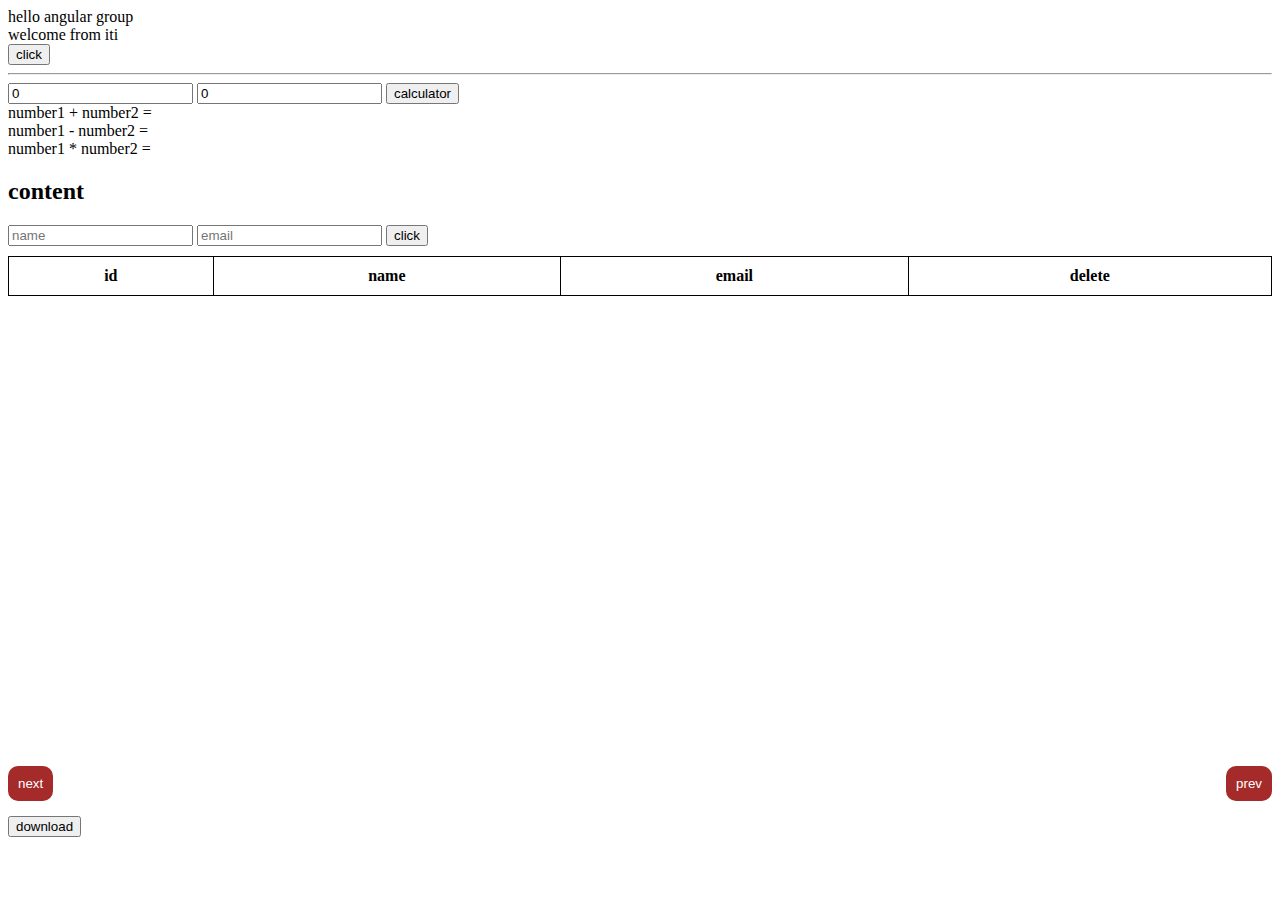
<file: New folder (2)/index.html>
<!DOCTYPE html>
<html lang="en">
  <head>
    <meta charset="UTF-8" />
    <meta name="viewport" content="width=device-width, initial-scale=1.0" />
    <title>Document</title>
    <style>
      p {
        display: inline;
      }
      div#style {
        width: 300px;
        height: 0px;
        background-color: red;
      }
      table {
        margin-top: 10px;
        border-collapse: collapse;
        width: 100%;
      }
      table,
      th,
      tr {
        border: 1px solid black;
        padding: 10px;
      }
      tr:nth-of-type(even) {
        background-color: #777 !important;
      }
      td {
        padding: 5px;
        border: 1px solid black;
        text-align: center;
      }
      #galary {
        height: 50vh;
      }
      #galary #img {
        height: 100%;
        width: 100%;
        background-image: url("https://imgs.search.brave.com/cu9Tj1j9X3ikCtsd7VDLKwbzrduMU4kQnzqpbvLIjtU/rs:fit:500:0:0/g:ce/aHR0cHM6Ly9idXJz/dC5zaG9waWZ5Y2Ru/LmNvbS9waG90b3Mv/YS1kcm9wLW9mLXBp/bmstYW5kLXllbGxv/dy1wYWludC1pbi13/YXRlci5qcGc_d2lk/dGg9MTAwMCZmb3Jt/YXQ9cGpwZyZleGlm/PTAmaXB0Yz0w");
        background-position: center;
        background-size: cover;
        background-repeat: no-repeat;
        border-radius: 10px;
        margin: 10px 0;
      }
      #galary .btn-group {
        display: flex;
        justify-content: space-between;
      }
      .btn-group button {
        padding: 10px;
        border: none;
        border-radius: 10px;
        color: white;
        background-color: brown;
      }
      .download{
        margin-top: 60px;
      }
      .download button{
      }
      .download p:first-of-type{
        display: none;
      }
    </style>
  </head>
  <body>
    <div class="div1">hello angular group</div>
    <div class="div2">welcome from iti</div>
    <button class="" onclick="swapEl()">click</button>
    <hr />
    <form action="">
      <input type="number" placeholder="enter the number" name="n1" value="0" />
      <input type="number" placeholder="enter the number" name="n2" value="0" />
      <button type="button" onclick="calculator()">calculator</button>
      <div class="results">
        <div>
          number1 + number2 =
          <p></p>
        </div>
        <div>
          number1 - number2 =
          <p></p>
        </div>
        <div>
          number1 * number2 =
          <p></p>
        </div>
      </div>
    </form>
    <div>
      <h2>content</h2>
      <form action="">
        <input type="text" placeholder="name" id="name" name="name" />
        <input type="text" placeholder="email" id="email" name="email" />
        <button type="button" name="btn" id="add-btn">click</button>
      </form>
      <table id="table">
        <tr>
          <th>id</th>
          <th>name</th>
          <th>email</th>
          <th>delete</th>
        </tr>
      </table>
    </div>
    <div id="galary" class="galary">
      <div class="img" id="img"></div>
      <div class="btn-group">
        <button id="next">next</button>
        <button id="prev">prev</button>
      </div>
    </div>
    <div class="download">
      <button id="download">download</button>
      <p>download link will appear after 3 secondes</p>
    </div>
    <script src="./master.js"></script>
  </body>
</html>
</file>
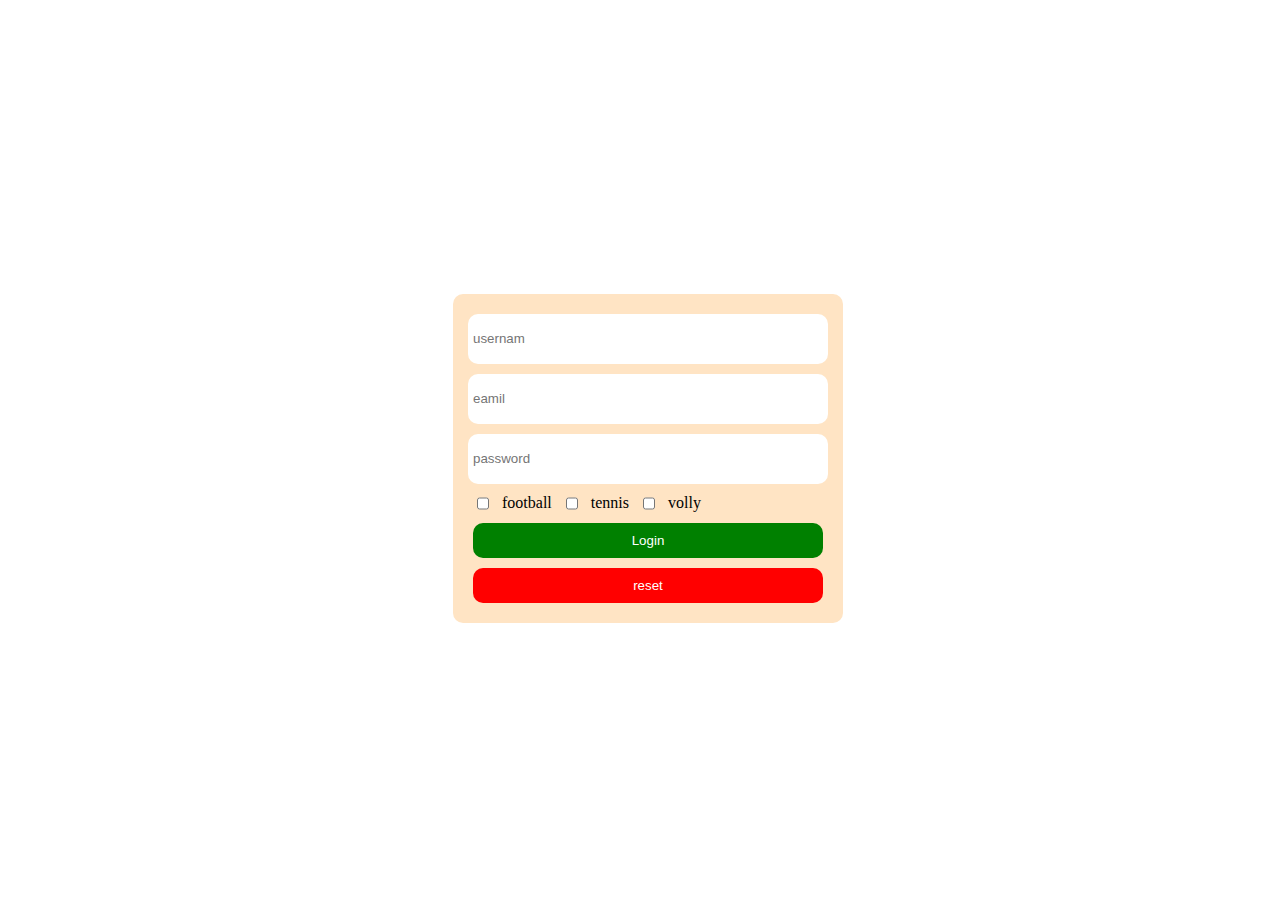
<file: New folder (3)/index.html>
<!DOCTYPE html>
<html lang="en">
  <head>
    <meta charset="UTF-8" />
    <meta name="viewport" content="width=device-width, initial-scale=1.0" />
    <title>Document</title>
    <style>
      body {
        width: 100%;
        height: 100vh;
        display: flex;
        align-items: center;
        justify-content: center;
      }
      form {
        padding: 20px;
        border-radius: 10px;
        background-color: bisque;
        display: flex;
        flex-direction: column;
        justify-content: center;
        align-items: center;
        gap: 10px;
        width: 350px;
      }
      form input {
        width: 100%;
        border: none;
        border-radius: 10px;
        outline: none;
        height: 40px;
        padding: 5px;
      }
      form .hopies {
        display: flex;
        align-items: center;
        gap: 10px;
        justify-content: flex-start;
        /* background-color: red; */
        width: 100%;
      }
      .hopies input {
        width: 12px;
        height: 13px;
      }
      form span {
        width: 100%;
        align-items: start;
        color: red;
        font-size: 14px;
        display: none;
      }
      .btn {
        display: flex;
        flex-direction: column;
        gap: 10px;
        width: 100%;
      }
      button {
        width: 100%;
        border: none;
        padding: 10px 20px;
        color: white;
        border-radius: 10px;
        cursor: pointer;
      }
      button[type="submit"] {
        background-color: green;
      }
      button[type="button"] {
        background-color: red;
      }
    </style>
  </head>
  <body>
    <form action="">
      <input type="text" id="name" placeholder="usernam" />
      <span class="nameVal" id="nameError"
        >length less than 3 and must contain letters only</span
      >
      <input type="email" id="email" placeholder="eamil" />
      <span class="emailVal" id="emailError">enter valid email</span>
      <input type="password" id="pass" placeholder="password" />
      <span class="passVal" id="passError"
        >password length must be more than 3</span
      >
      <div class="hopies">
        <input type="checkbox" name="check" id="football" value="football" />
        <label for="football">football</label>
        <input type="checkbox" name="check" id="tennis" value="tennis" />
        <label for="football">tennis</label>
        <input type="checkbox" name="check" id="volly" value="vollyball" />
        <label for="football">volly</label>
      </div>
      <span id="hopyChedk"> check at least two hoppies </span>
      <div class="btn">
        <button type="submit" id="login">Login</button>
        <button type="button" id="reset">reset</button>
      </div>
    </form>
    <script src="master.js"></script>
  </body>
</html>
</file>
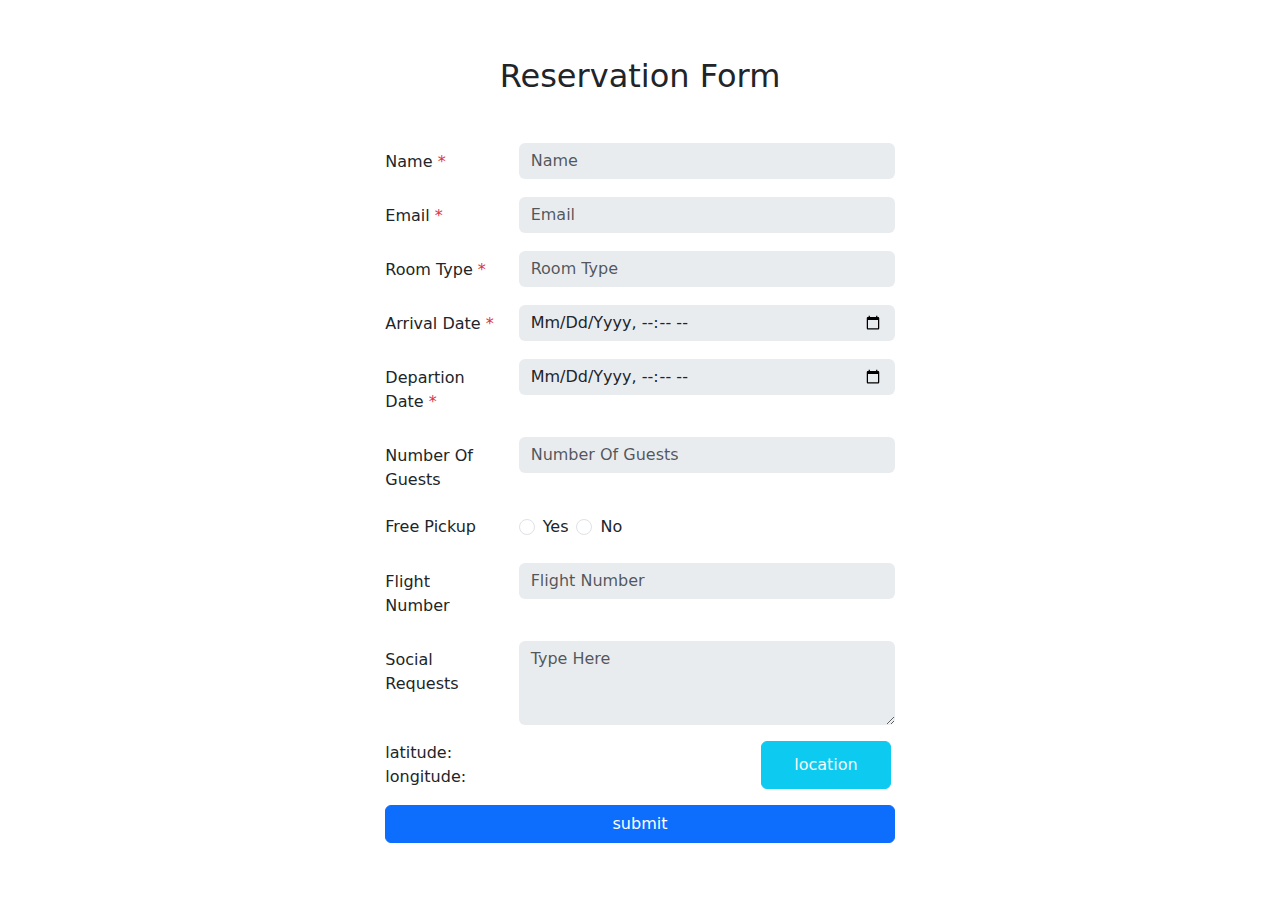
<file: السيد راضي السيد html5/index.html>
<!DOCTYPE html>
<html lang="en">
  <head>
    <meta charset="UTF-8" />
    <meta name="viewport" content="width=device-width, initial-scale=1.0" />
    <title>Document</title>
    <link
      rel="stylesheet"
      href="../bootstrap lap2 السيد راضي السيد/bootstrap.min.css"
    />
    <style>
      * {
        padding: 0;
        margin: 0;
        box-sizing: border-box;
      }
    </style>
  </head>
  <body>
    <section
      class="content d-flex align-items-center justify-content-center"
      style="width: 100%; height: 100vh"
    >
      <div class="row w-100">
        <h2 class="text-capitalize text-center fw-light mb-5">
          reservation form
        </h2>
        <form action="" class="m-auto col-12 col-md-5">
          <article class="row mb-3">
            <label for="" class="text-capitalize col-3 col-form-label"
              >name <span class="text-danger">*</span></label
            >
            <div class="col-9">
              <input
                type="text"
                placeholder="name"
                name="name"
                class="form-control border-0 bg-body-secondary bg-black text-capitalize"
                required
                min="5"
                max="35"
                autocomplete="name"
              />
            </div>
          </article>
          <article class="row mb-3">
            <label for="" class="col-form-label text-capitalize col-3"
              >email <span class="text-danger">*</span></label
            >
            <div class="col-9">
              <input
                type="email"
                placeholder="email"
                name="email"
                class="form-control border-0 bg-body-secondary bg-black text-capitalize"
                required
                min="5"
                max="35"
                autocomplete="email"
              />
            </div>
          </article>
          <article class="row justify-content-center mb-3">
            <label for="" class="col-form-label text-capitalize col-3"
              >room type <span class="text-danger">*</span></label
            >
            <div class="col-9">
              <input
                type="text"
                list="rooms"
                placeholder="room type"
                name="roomNum"
                class="form-control border-0 bg-body-secondary text-capitalize"
                required
                min="6"
                max="20"
              />
            </div>
            <datalist id="rooms">
              <option value="single">single</option>
              <option value="duplex">duplex</option>
              <option value="3 person">3 person</option>
              <option value="4 person">4 person</option>
            </datalist>
          </article>
          <article class="row justify-content-center mb-3">
            <label for="" class="col-form-label text-capitalize col-3"
              >arrival date <span class="text-danger">*</span></label
            >
            <div class="col-9">
              <input
                type="datetime-local"
                placeholder="arrival date"
                name="date"
                class="form-control border-0 bg-body-secondary text-capitalize"
              />
            </div>
          </article>
          <article class="row justify-content-center mb-3">
            <label for="" class="col-form-label text-capitalize col-3"
              >departion date <span class="text-danger">*</span></label
            >
            <div class="col-9">
              <input
                type="datetime-local"
                placeholder="arrival date"
                name="date"
                class="form-control border-0 bg-body-secondary text-capitalize"
              />
            </div>
          </article>
          <article class="row justify-content-center mb-3">
            <label for="" class="col-form-label text-capitalize col-3"
              >number of guests</label
            >
            <div class="col-9">
              <input
                type="number"
                placeholder="number of guests"
                name="name"
                class="form-control border-0 bg-body-secondary text-capitalize"
                autocomplete="cc-number"
                min="1"
                max="15"
              />
            </div>
          </article>
          <article class="row justify-content-center mb-3">
            <label for="" class="form-label text-capitalize col-3"
              >free pickup
            </label>
            <div class="radio col-9 d-flex gap-2">
              <input
                id="2"
                type="radio"
                value="yes"
                class="form-check-input"
                name="freepickup"
              /><label for="2" class="form-check-label text-capitalize"
                >yes</label
              >
              <input
                type="radio"
                value="no"
                name="freepickup"
                class="form-check-input"
                id="1"
              /><label for="1" class="form-check-label text-capitalize"
                >no</label
              >
            </div>
          </article>
          <article class="row justify-content-center mb-3">
            <label for="" class="col-form-label text-capitalize col-3"
              >flight number</label
            >
            <div class="col-9">
              <input
                type="number"
                placeholder="flight number"
                name="fnumber"
                min="5"
                max="13"
                class="form-control border-0 bg-body-secondary text-capitalize"
              />
            </div>
          </article>
          <article class="row justify-content-center mb-3">
            <label for="" class="col-form-label text-capitalize col-3"
              >social requests</label
            >
            <div class="col-9">
              <textarea
                cols=""
                rows="3"
                placeholder="type here"
                name="fnumber"
                min="5"
                max="50"
                class="form-control border-0 bg-body-secondary text-capitalize"
              ></textarea>
            </div>
          </article>
          <article class="row mb-3 me-1">
            <div class="pos col-9 d-flex flex-column">
              <span class="">latitude: <span id="lat" class=""></span></span>
              <span>longitude: <span id="long"></span></span>
            </div>
            <button
              id="getLocation"
              class="text-light btn btn-info col-3"
              type="button
            "
            >
              location
            </button>
          </article>
          <button type="button" class="btn btn-primary w-100">submit</button>
        </form>
      </div>
    </section>
    <script src="../السيد راضي السيد عبدالحميد bootstrap assignment -2/bootstrap.bundle.js"></script>
    <script src="./master.js"></script>
  </body>
</html>
</file>
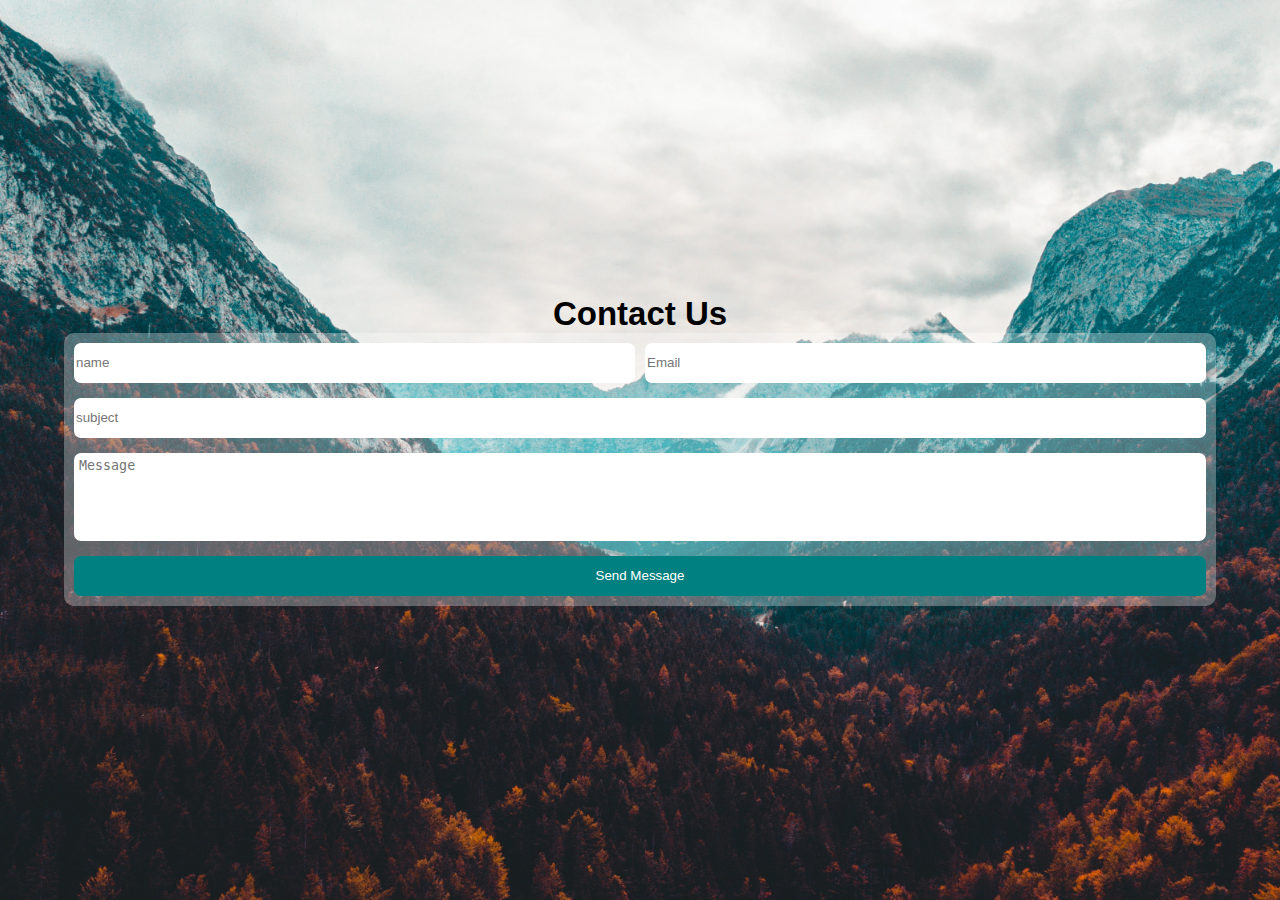
<file: contactUs.html>
<!DOCTYPE html>
<html lang="en">
  <head>
    <meta charset="UTF-8" />
    <meta name="viewport" content="width=device-width, initial-scale=1.0" />
    <title>contact us</title>
    <link rel="stylesheet" href="style.css" />
  </head>
  <body>
    <div class="container contact">
      <h1>Contact Us</h1>
      <form action="" class="contactus">
        <div class="nameAndAddress">
          <input
            type="text"
            placeholder="name"
            name="username"
            min="2"
            required
          />
          <input type="email" placeholder="Email" name="email" required />
        </div>
        <input type="text" name="subject" placeholder="subject" required />
        <textarea
          name="message"
          placeholder="Message"
          id=""
          cols=""
          rows=""
          required
        ></textarea>
        <input type="submit" value="Send Message" />
      </form>
    </div>
  </body>
</html>
</file>
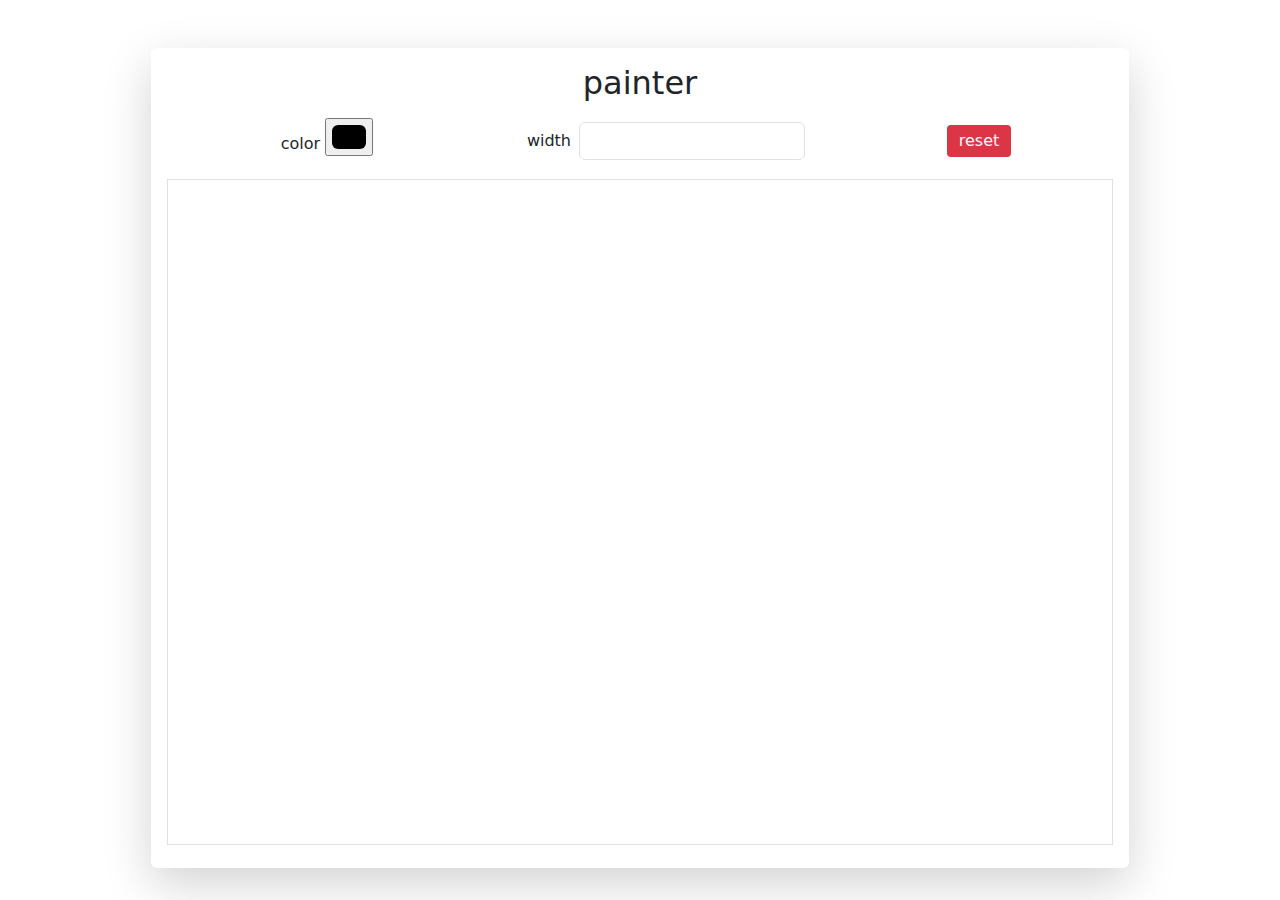
<file: html5 lap 2 السيد راضي السيد/canvas.html>
<!DOCTYPE html>
<html lang="en">
  <head>
    <meta charset="UTF-8" />
    <meta name="viewport" content="width=device-width, initial-scale=1.0" />
    <title>Document</title>
    <link rel="stylesheet" href="./bootstrap.min.css" />
    <style>
      * {
        padding: 0;
        margin: 0;
        box-sizing: border-box;
      }
    </style>
  </head>
  <body class="row pt-5">
    <div class="m-auto w-75 h-50 shadow-lg rounded-2 p-3">
      <h2 class="text-center mb-3">painter</h2>
      <form
        action=""
        class="row align-items-center justify-content-evenly gap-3"
      >
        <div class="col-auto">
          <label for="color" class="col-form-label">color</label>
          <input type="color" id="color" class="form-control-color" />
        </div>
        <div class="col-auto d-flex gap-2">
          <label for="width" class="col-form-label">width</label>
          <input type="number" id="width" class="form-control" />
        </div>
        <input
          type="reset"
          value="reset"
          class="col-auto py-1 bg-danger text-light border-0 rounded-1"
        />
      </form>
      <canvas class="border border-1 w-100 mt-3" id="canvas"></canvas>
    </div>

    <script src="./bootstrap.bundle.js"></script>
    <script src="canvas.js"></script>
  </body>
</html>
</file>
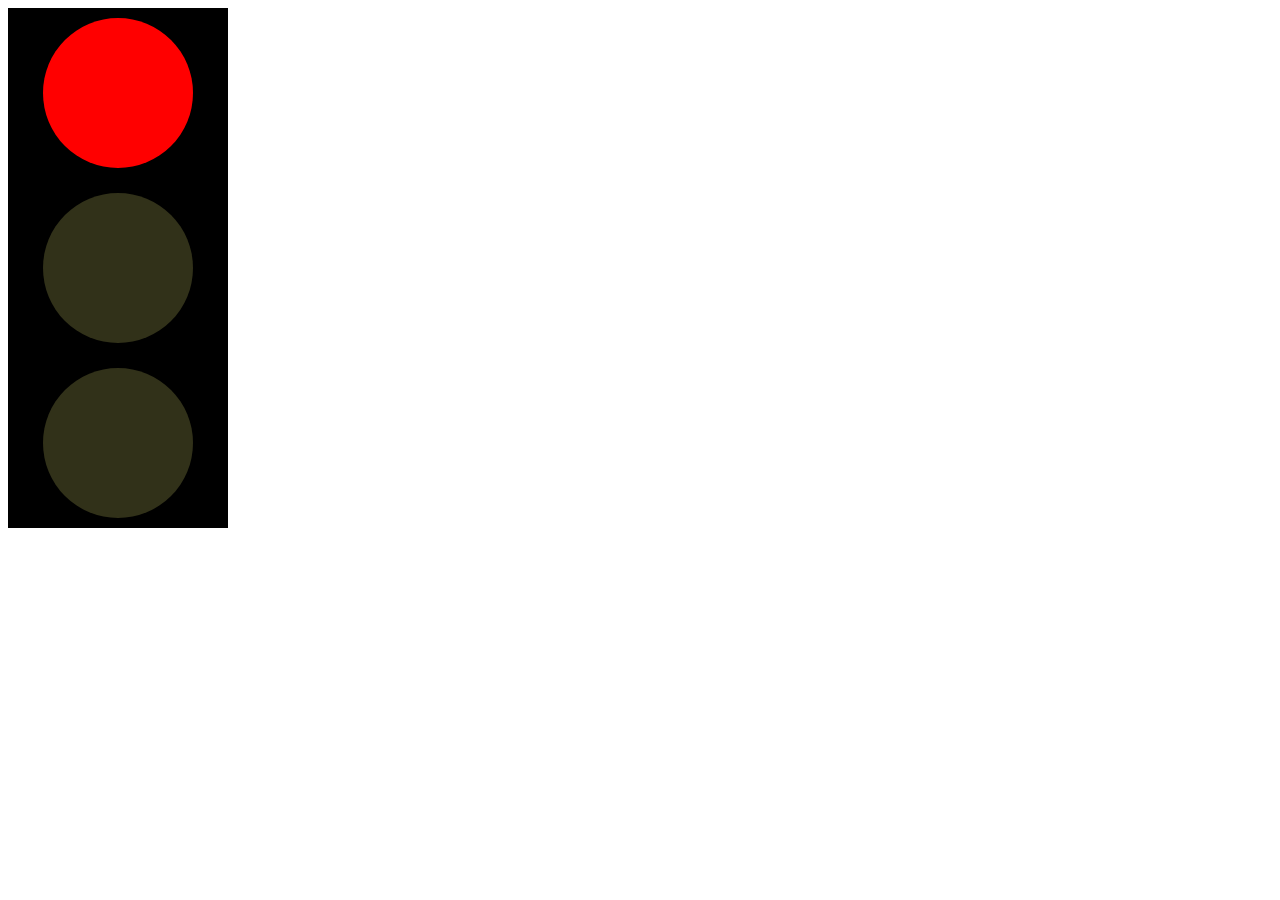
<file: New folder (3)/trafix.html>
<!DOCTYPE html>
<html lang="en">
  <head>
    <meta charset="UTF-8" />
    <meta name="viewport" content="width=device-width, initial-scale=1.0" />
    <title>Document</title>
    <style>
      .body {
        width: 200px;
        height: 500px;
        background-color: black;
        display: flex;
        flex-direction: column;
        align-items: center;
        justify-content: space-between;
        padding: 10px;
      }
      .red,
      .green,
      .yello {
        width: 150px;
        height: 150px;
        border-radius: 50%;
      }
      .red {
        background-color: red;
      }
      .green {
        background-color: rgb(49, 49, 25);
      }
      .yello {
        background-color: rgb(49, 49, 25);
      }
    </style>
  </head>
  <body>
    <div class="body">
      <div class="red" style="background-color: red" id="red"></div>
      <div
        class="yello"
        style="background-color: rgb(49, 49, 25)"
        id="yellw"
      ></div>
      <div
        class="green"
        style="background-color: rgb(49, 49, 25)"
        id="green"
      ></div>
    </div>
    <script src="traf.js"></script>
  </body>
</html>
</file>
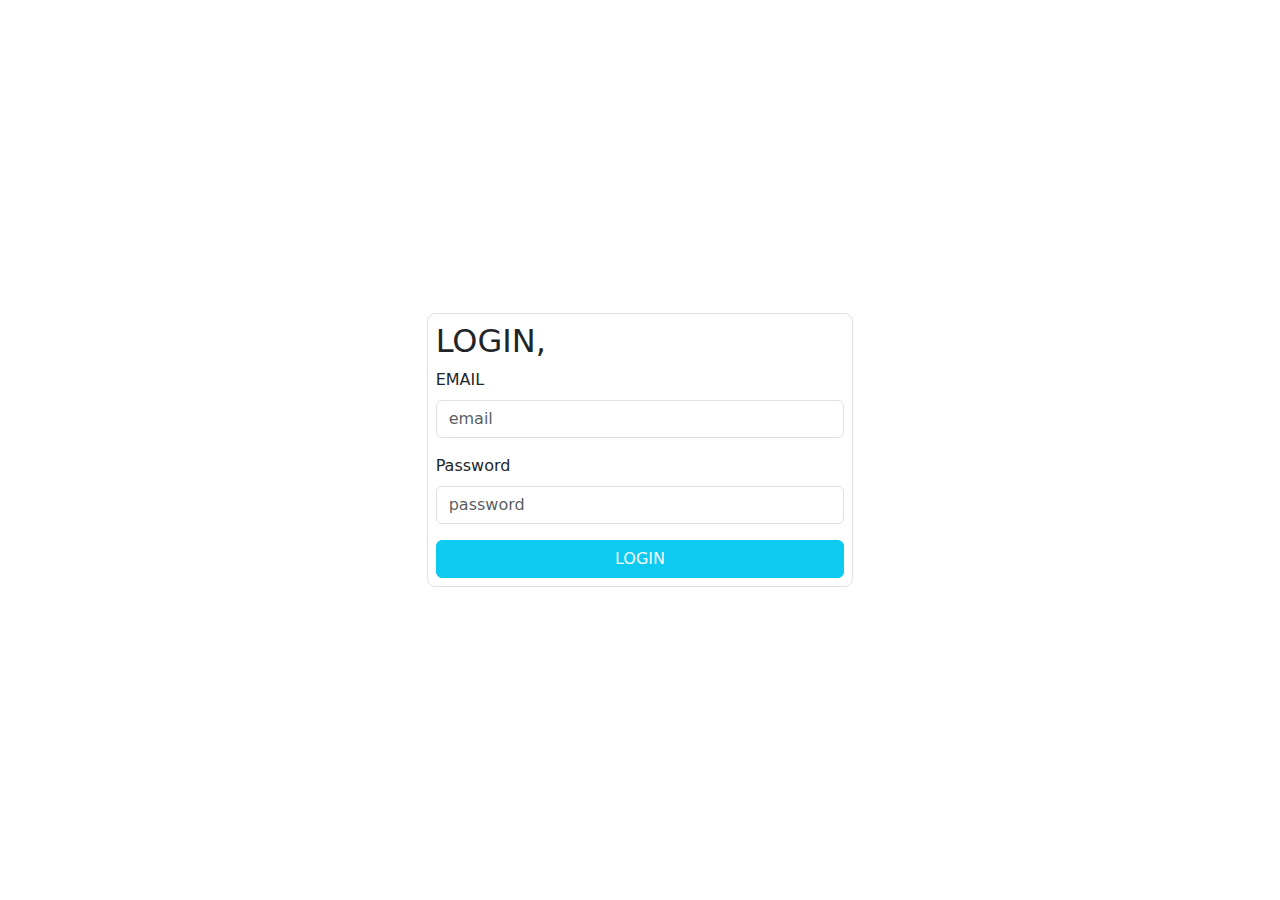
<file: السيد راضي السيد عبدالحميد bootstrap assignment -2/login.html>
<!DOCTYPE html>
<html lang="en">
  <head>
    <meta charset="UTF-8" />
    <meta name="viewport" content="width=device-width, initial-scale=1.0" />
    <title>Document</title>
    <link rel="stylesheet" href="./bootstrap.min.css" />
    <link
      href="https://cdn.jsdelivr.net/npm/bootstrap@5.3.1/dist/css/bootstrap.min.css"
      rel="stylesheet"
      integrity="sha384-4bw+/aepP/YC94hEpVNVgiZdgIC5+VKNBQNGCHeKRQN+PtmoHDEXuppvnDJzQIu9"
      crossorigin="anonymous"
    />
  </head>
  <body class="">
    <div
      class="row d-flex p-0 m-0 align-items-center justify-content-center"
      style="width: 100vw; height: 100vh"
    >
      <form action="" class="border border-1 p-2 rounded-3 col-11 col-lg-4">
        <h2>LOGIN,</h2>
        <label for="" class="form-label text-capitalize">EMAIL</label>
        <input
          type="email"
          placeholder="email"
          name="email"
          class="form-control"
          required
        />
        <label for="" class="form-label text-capitalize mt-3">password</label>
        <input
          type="password"
          placeholder="password"
          name="pass"
          class="form-control"
          required
        />
        <button
          id="btn"
          type="button"
          class="btn btn-info mt-3 text-light w-100"
        >
          LOGIN
        </button>
      </form>
    </div>
    <script>
      document.getElementById("btn").onclick = () => {
        location.href = "./index.html";
      };
    </script>
  </body>
</html>
</file>
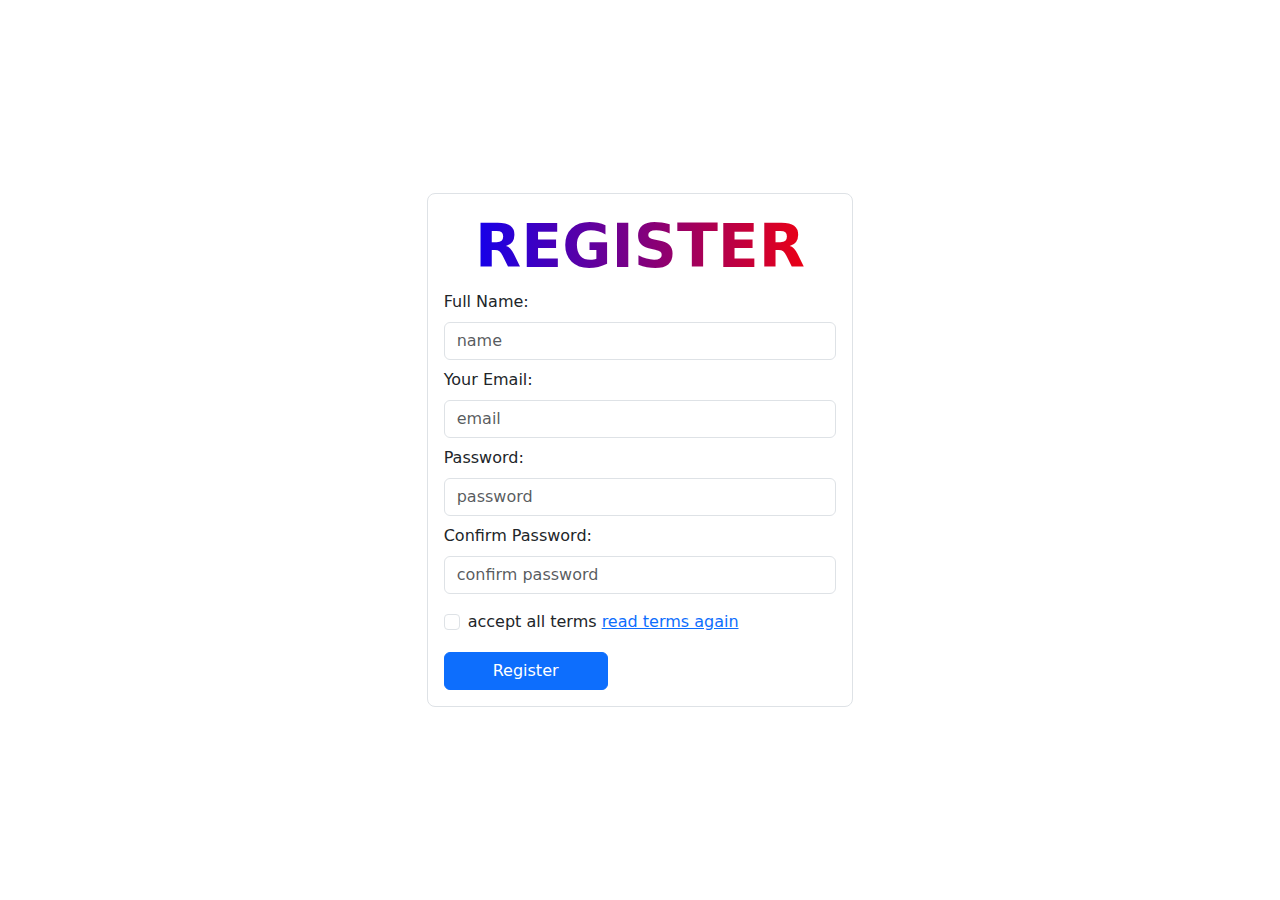
<file: السيد راضي السيد عبدالحميد bootstrap assignment -2/register.html>
<!DOCTYPE html>
<html lang="en">
  <head>
    <meta charset="UTF-8" />
    <meta name="viewport" content="width=device-width, initial-scale=1.0" />
    <title>Document</title>
    <link rel="stylesheet" href="./bootstrap.min.css" />
  </head>
  <body class="">
    <div
      class="p-0 m-0 d-flex align-items-center justify-content-center row"
      style="height: 100vh; width: 100%"
    >
      <form action="" class="border border-1 p-3 rounded-3 col-11 col-lg-4">
        <h2
          class="fw-bold text-center text-uppercase"
          style="
            background-image: linear-gradient(to right, blue, red);
            background-repeat: repeat;
            -webkit-background-clip: text;
            -webkit-text-fill-color: transparent;
            font-size: 60px;
          "
        >
          register
        </h2>
        <label for="" class="form-label text-capitalize">full name:</label>
        <input id="name" type="text" placeholder="name" class="form-control" />
        <label for="" class="form-label text-capitalize mt-2"
          >your email:</label
        >
        <input
          id="email"
          type="email"
          placeholder="email"
          class="form-control"
        />
        <label for="" class="form-label text-capitalize mt-2">password:</label>
        <input
          id="pass"
          type="password"
          placeholder="password"
          class="form-control"
        />
        <label for="" class="form-label text-capitalize mt-2"
          >confirm password:</label
        >
        <input
          id="confpass"
          type="password"
          placeholder="confirm password"
          class="form-control mb-3"
        />
        <div class="form-check">
          <input type="checkbox" value="accept" class="form-check-input" />
          <label for="" class="form-check-label"
            >accept all terms <a href="">read terms again</a></label
          >
        </div>
        <button
          id="register-btn"
          class="btn btn-primary text-capitalize mt-3 px-5"
          type="button"
        >
          register
        </button>
      </form>
      <div
        class="alert alert-danger position-fixed bottom-0 d-none"
        id="invaliddata"
        role="alert"
      >
        please enter valid data!
      </div>
    </div>
    <script src="./bootstrap.bundle.js"></script>
    <script>
      let username = document.getElementById("name");
      let email = document.getElementById("email");
      let pass = document.getElementById("pass");
      let confpass = document.getElementById("confpass");
      let btn = document.getElementById("register-btn");
      let preventReg = true;
      function validation(evt, el) {
        let val = evt.target.value;
        if (val == "" || val.length < 4) {
          preventReg = false;
          el.classList.add("is-invalid");
        } else {
          preventReg = true;
          el.classList.add("is-valid");
          el.classList.remove("is-invalid");
        }
      }
      username.addEventListener("input", (evt) => {
        validation(evt, evt.target);
      });
      email.addEventListener("input", (evt) => {
        validation(evt, evt.target);
      });
      pass.addEventListener("input", (evt) => {
        validation(evt, evt.target);
      });
      confpass.addEventListener("input", (evt) => {
        validation(evt, evt.target);
        if (evt.target.value != pass.value) {
          evt.target.classList.add("is-invalid");
          evt.target.classList.remove("is-valid");
        } else {
          confpass.classList.remove("is-invalid");
          confpass.classList.add("is-valid");
        }
      });
      btn.onclick = () => {
        if (preventReg == false || pass.value != confpass.value) {
          console.log("no");
          document.getElementById("invaliddata").classList.remove("d-none");
          confpass.classList.add("is-invalid");
        } else {
          confpass.classList.remove("is-invalid");
          document.getElementById("invaliddata").classList.add("d-none");
          window.location.href = "./index.html";
        }
      };
    </script>
  </body>
</html>
</file>
<file: style.css>
* {
  box-sizing: border-box;
  padding: 0;
  margin: 0;
}
html {
  scroll-behavior: smooth;
}
body {
  font-family: sans-serif;
}
.GoToTop {
  position: fixed;
  right: 2%;
  bottom: 2%;
  z-index: 11;
  background-color: black;
  color: white;
  text-decoration: none;
  width: 50px;
  height: 50px;
  display: flex;
  align-items: center;
  justify-content: center;
  border-radius: 50%;
}
.header {
  width: 100%;
  display: flex;
  justify-content: space-between;
  background-color: transparent;
  padding: 20px 50px;
  position: fixed;
  background-color: rgba(255, 255, 255, 0.2);
  z-index: 111;
}
.header .logo {
  font-size: 22px;
  font-weight: bold;
}
.header ul {
  list-style: none;
  display: flex;
  gap: 40px;
}
#menu {
  cursor: pointer;
  background-color: black;
  color: white;
  padding: 10px;
  border-radius: 10px;
  display: none;
}
@media (max-width: 762px) {
  .header ul {
    display: none !important;
  }
  #menu {
    display: block;
    height: 40px;
  }
  .header {
    height: 75px;
    padding: 20px 10px;
  }
  .header ul.small {
    padding: 10px;
    display: flex !important;
    flex-direction: column;
    width: 100%;
    position: absolute;
    top: 76px;
    left: 0px;
    gap: 10px;
    background-color: rgba(255, 255, 255, 1);
  }
  ul li {
    padding: 10px;
  }
  ul.small li:hover {
    background-color: #eee;
    color: black;
    cursor: pointer;
  }
  ul.small li a:hover {
    background-color: transparent;
  }
}
ul li a {
  text-decoration: none;
  color: unset;
  font-weight: bold;
  cursor: pointer;
  padding: 15px;
  transition: 0.5s;
}
ul li a:hover {
  background-color: black;
  color: white;
}
.landing {
  height: 70vh;
  display: flex;
  align-items: center;
  justify-content: flex-start;
  padding: 0px 50px;
  background-image: url("https://images.pexels.com/photos/459653/pexels-photo-459653.jpeg?auto=compress&cs=tinysrgb&w=1260&h=750&dpr=1");
  background-position: center;
  background-repeat: no-repeat;
  background-size: cover;
  position: relative;
}
.landing::after {
  content: "";
  position: absolute;
  left: 0;
  top: 0;
  width: 100%;
  height: 100%;
  background-color: black;
  opacity: 0.3;
  z-index: 1;
}
.landing .content {
  z-index: 2;
  color: white;
}
.landing .content h3 {
  font-size: 44px;
  font-weight: 300;
  line-height: 1.5;
}
.landing .content p {
  color: #ddd;
  font-size: small;
  margin-bottom: 10px;
}
.landing .content button {
  background-color: teal;
  border: none;
  padding: 15px 20px;
  color: white;
  border-radius: 6px;
  transition: 0.5s;
  cursor: pointer;
}
.content button:hover {
  background-color: transparent;
  border: 1px solid teal;
}
.gallary .head {
  display: flex;
  flex-direction: column;
  align-items: center;
  text-align: center;
  margin: 50px 0 50px 0;
}
.gallary .head p {
  margin-bottom: 20px;
  width: 60%;
  font-size: 25px;
  color: #777;
  font-weight: light;
}
.gallary .head .special {
  font-weight: bold;
  font-size: 17px;
  letter-spacing: 5px;
  color: black;
}
.gallary .cards {
  width: 80%;
  margin: auto;
  display: grid;
  grid-template-columns: repeat(auto-fill, minmax(40%, 1fr));
  justify-content: center;
  align-items: center;
  gap: 20px;
}
.gallary .cards img {
  max-width: 100%;
}
.gallary .meetOurPeople {
  text-align: center;
  margin: 80px 0 80px 0;
  font-size: 33px;
  font-weight: lighter;
  opacity: 0.7;
}
.gallary .meetPeople {
  padding: 20px 0px;
  width: 80%;
  margin: auto;
  display: grid;
  grid-template-columns: repeat(auto-fill, minmax(230px, 1fr));
  gap: 16px;
}
.gallary .meetPeople .card {
  text-align: center;
  height: fit-content;
}
.gallary .meetPeople .card img {
  max-width: 100%;
  height: 200px;
}
.gallary .meetPeople .card .name {
  opacity: 0.6;
  margin-bottom: 10px;
}
.gallary .meetPeople .card .pos {
  font-weight: bold;
}
.gallary .dots {
  display: flex;
  justify-content: center;
  align-items: center;
  gap: 10px;
  margin-top: 22px;
  margin-bottom: 22px;
}
.gallary .dots span {
  display: inline-block;
  width: 10px;
  height: 10px;
  border-radius: 50%;
  background-color: #ddd;
}
.gallary .dots .active {
  background-color: #777;
}
.container.contact {
  background-image: url("./pexels-stephan-seeber-1668246.jpg");
  background-position: center;
  background-repeat: no-repeat;
  background-size: cover;
  display: flex;
  flex-direction: column;
  align-items: center;
  justify-content: center;
  height: 100vh;
}

.container.contact h1 {
  color: black;
  font-size: 33px;
  font-weight: bold;
}
.container.contact .contactus {
  background-color: rgba(255, 255, 255, 0.3);
  width: 90%;
  display: flex;
  flex-direction: column;
  align-items: center;
  border-radius: 10px;
  padding: 10px;
  gap: 15px;
}
.container.contact .contactus .nameAndAddress {
  width: 100%;
  display: flex;
  gap: 10px;
}
.container.contact .contactus input {
  border: none;
  outline: none;
  padding: 2px;
  height: 40px;
  border-radius: 7px;
  width: 100%;
}
.container.contact .contactus textarea {
  width: 100%;
  height: 88px;
  resize: none;
  border-radius: 7px;
  padding: 5px;
  border: none;
  outline: none;
}
.container.contact .contactus input[type="submit"] {
  background-color: teal;
  color: white;
  border: none;
  transition: 0.4s;
  cursor: pointer;
}
.container.contact .contactus input[type="submit"]:hover {
  background-color: transparent;

  border: 1px solid teal;
}
.footer {
  display: flex;
  flex-wrap: wrap;
  justify-content: center;
  align-items: center;
  padding: 20px 60px;
  background-color: #eee;
}
.footer ul {
  list-style: none;
}
.footer .left,
.footer .right {
  flex-basis: calc(100% / 3);
}
@media (max-width: 762px) {
  .footer {
    flex-direction: column;
    align-items: flex-start;
    justify-content: flex-start;
    gap: 20px;
  }
}
.footer .left h3,
.footer .center h3,
.footer .right h3 {
  font-weight: 400;
}
.footer .left p:nth-last-of-type(1) {
  font-size: smaller;
  margin-top: 22px;
  opacity: 0.6;
}
.footer .left p:nth-last-of-type(2) {
  font-size: smaller;
  margin-top: 20px;
  opacity: 0.6;
}
.footer .center {
  flex-basis: calc(100% / 3);

  gap: 15px;
  display: flex;
  flex-direction: column;
  justify-content: flex-start;
  align-items: center;
}

.footer .center ul li {
  margin-bottom: 10px;
}
.footer .center ul li a {
  padding: 0;
  font-size: smaller;
}
.footer .right p {
  font-size: smaller;
  margin-top: 20px;
  opacity: 0.6;
}
</file>
